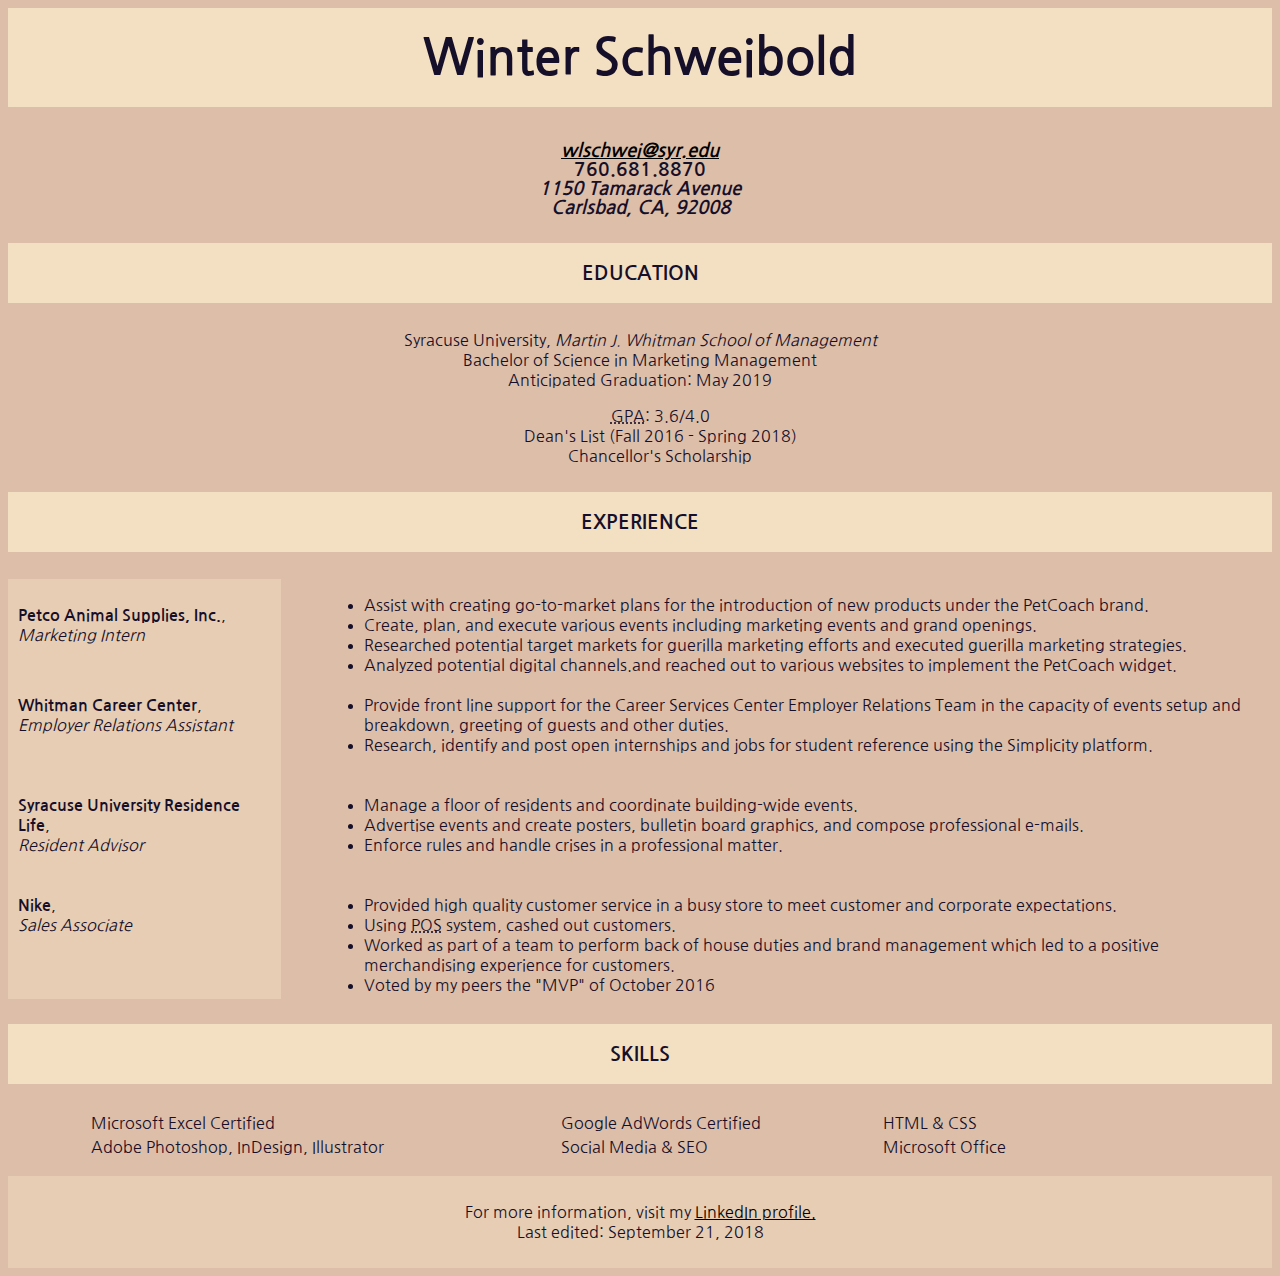
<file: index.html>
<!doctype html>
<html lang="en">

<head>
    <title>Winter Schweibold Resume</title>
    <link href="style.css" rel="stylesheet" />
    <link href="https://fonts.googleapis.com/css?family=Nanum+Gothic" rel="stylesheet">
    <link rel="stylesheet" href="https://use.fontawesome.com/releases/v5.5.0/css/all.css" integrity="sha384-B4dIYHKNBt8Bc12p+WXckhzcICo0wtJAoU8YZTY5qE0Id1GSseTk6S+L3BlXeVIU" crossorigin="anonymous">
</head>

<body>
    <article></article>
    <h1>Winter Schweibold</h1>
    <h3><address><a href="mailto:wlschwei@syr.edu">wlschwei@syr.edu</a></address> 760.681.8870 <address>
        1150 Tamarack Avenue<br>Carlsbad, CA, 92008
    </address></h3>
    <section>
        <div class="education">
            <h4>EDUCATION</h4>
            <p>Syracuse University, <em>Martin J. Whitman School of Management</em><br>Bachelor of Science in Marketing Management<br>Anticipated Graduation: May 2019
                <ul>
                    <li class="edu"><abbr title="Grade Point Average">GPA</abbr>: 3.6/4.0</li>
                    <li class="edu">Dean's List (Fall 2016 - Spring 2018)</li>
                    <li class="edu">Chancellor's Scholarship</li>
                </ul>
            </p>
        </div>

    </section>
    <section>
        <div class=exp>
            <h4>EXPERIENCE</h4>
            <div class="petcohead">
                <p><strong>Petco Animal Supplies, Inc.</strong>,<br> <em>Marketing Intern</em><br>
            </div>
            <div class="petco">
                <ul>
                    <li>Assist with creating go-to-market plans for the introduction of new products under the PetCoach brand.</li>
                    <li>Create, plan, and execute various events including marketing events and grand openings.</li>
                    <li>Researched potential target markets for guerilla marketing efforts and executed guerilla marketing strategies.</li>
                    <li>Analyzed potential digital channels.and reached out to various websites to implement the PetCoach widget.</li>
                </ul>
            </div>
            </p>
            <div class="careerhead">
                <p><strong>Whitman Career Center</strong>, <br><em>Employer Relations Assistant</em><br>
            </div>
            <div class="career">
                <ul>
                    <li>Provide front line support for the Career Services Center Employer Relations Team in the capacity of events setup and breakdown, greeting of guests and other duties.</li>
                    <li>Research, identify and post open internships and jobs for student reference using the Simplicity platform.</li>
                </ul>
            </div>
            </p>
            <div class="RAhead">
                <p><strong>Syracuse University Residence Life</strong>, <br><em>Resident Advisor</em><br>
            </div>
            <div class="RA">
                <ul>
                    <li>Manage a floor of residents and coordinate building-wide events.</li>
                    <li>Advertise events and create posters, bulletin board graphics, and compose professional e-mails.</li>
                    <li>Enforce rules and handle crises in a professional matter.</li>
                </ul>
            </div>
            </p>
            <div class="nikehead">
                <p><strong>Nike</strong>, <br><em>Sales Associate</em><br>
            </div>
            <div class="nike">
                <ul>
                    <li>Provided high quality customer service in a busy store to meet customer and corporate expectations.</li>
                    <li>Using <abbr title="Point of Sale">POS</abbr> system, cashed out customers.</li>
                    <li>Worked as part of a team to perform back of house duties and brand management which led to a positive merchandising experience for customers.</li>
                    <li>Voted by my peers the "MVP" of October 2016</li>
                </ul>
            </div>
            </p>
        </div>
    </section>
    <section>
        <p class="blank"></p>
    </section>
    <div class="sk">
        <h4>SKILLS</h4>

        <p>
            <table>
                <tbody>
                    <tr>
                        <td>Microsoft Excel Certified</td>
                        <td>Google AdWords Certified</td>
                        <td>HTML & CSS</td>
                    </tr>
                    <tr>
                        <td>Adobe Photoshop, InDesign, Illustrator</td>
                        <td>Social Media & SEO</td>
                        <td>Microsoft Office</td>
                    </tr>
                </tbody>
            </table>
        </p>
    </div>
    </section>
    <footer>
        <a href="http://www.linkedin.com/in/winter-schweibold">
            <i class="fab fa-linkedin" style="width:70px;color:black;margin-bottom:5px;"></i></a>
        <p>For more information, visit my <a href="http://www.linkedin.com/in/winter-schweibold">LinkedIn profile.</a><br>Last edited: September 21, 2018</p>
    </footer>
    </article>
</body>

<!-- This is a comment. 
This can span multiple lines
-->

</html>
</file>
<file: style.css>
body {
        font-family: 'Nanum Gothic', sans-serif;
        background-color: #DDBEA8;
        color: #160F29;
    }
    
    h1 {
        text-align: center;
        color: #160F29;
        background-color: #F3DFC1;
        padding: 25px;
        font-size: 50px;
        position: sticky;
        position: -webkit-sticky;
        top: 0;
        margin-top: 0px;
    }
    
    h3 {
        text-align: center;
    }
    
    table {
        text-align: left;
        width: 85%;
        padding-left: 80px;
    }
    
    h4 {
        background-color: #F3DFC1;
        padding: 20px;
        text-align: center;
        font-size: 20px;
    }
    
    .petcohead {
        float: left;
        width: 20%;
        padding: 10px;
        height: 70px;
        background-color: rgba(243, 223, 193, 0.459);
    }
    
    .petco {
        float: right;
        width: 75%;
        height: 100px;
        background-color: #DDBEA8;
    }
    
    .careerhead {
        float: left;
        Width: 20%;
        padding: 10px;
        height: 80px;
        background-color: rgba(243, 223, 193, 0.459);
    }
    
    .career {
        float: right;
        width: 75%;
        height: 100px;
        background-color: #DDBEA8;
    }
    
    .RAhead {
        float: left;
        width: 20%;
        padding: 10px;
        height: 80px;
        background-color: rgba(243, 223, 193, 0.459);
    }
    
    .RA {
        float: right;
        width: 75%;
        height: 100px;
        background-color: #DDBEA8;
    }
    
    .nikehead {
        float: left;
        width: 20%;
        padding: 10px;
        height: 110px;
        background-color: rgba(243, 223, 193, 0.459);
    }
    
    .nike {
        float: right;
        width: 75%;
        height: 145px;
        background-color: #DDBEA8;
    }
    
    .education {
        text-align: center;
    }
    
    .edu {
        list-style-type: none;
    }
    
    .sk {
        clear: both;
    }
    
    footer {
        padding: 10px;
        background-color: rgba(243, 223, 193, 0.459);
        text-align: center;
    }
a {
    color:black;
}
</file>
